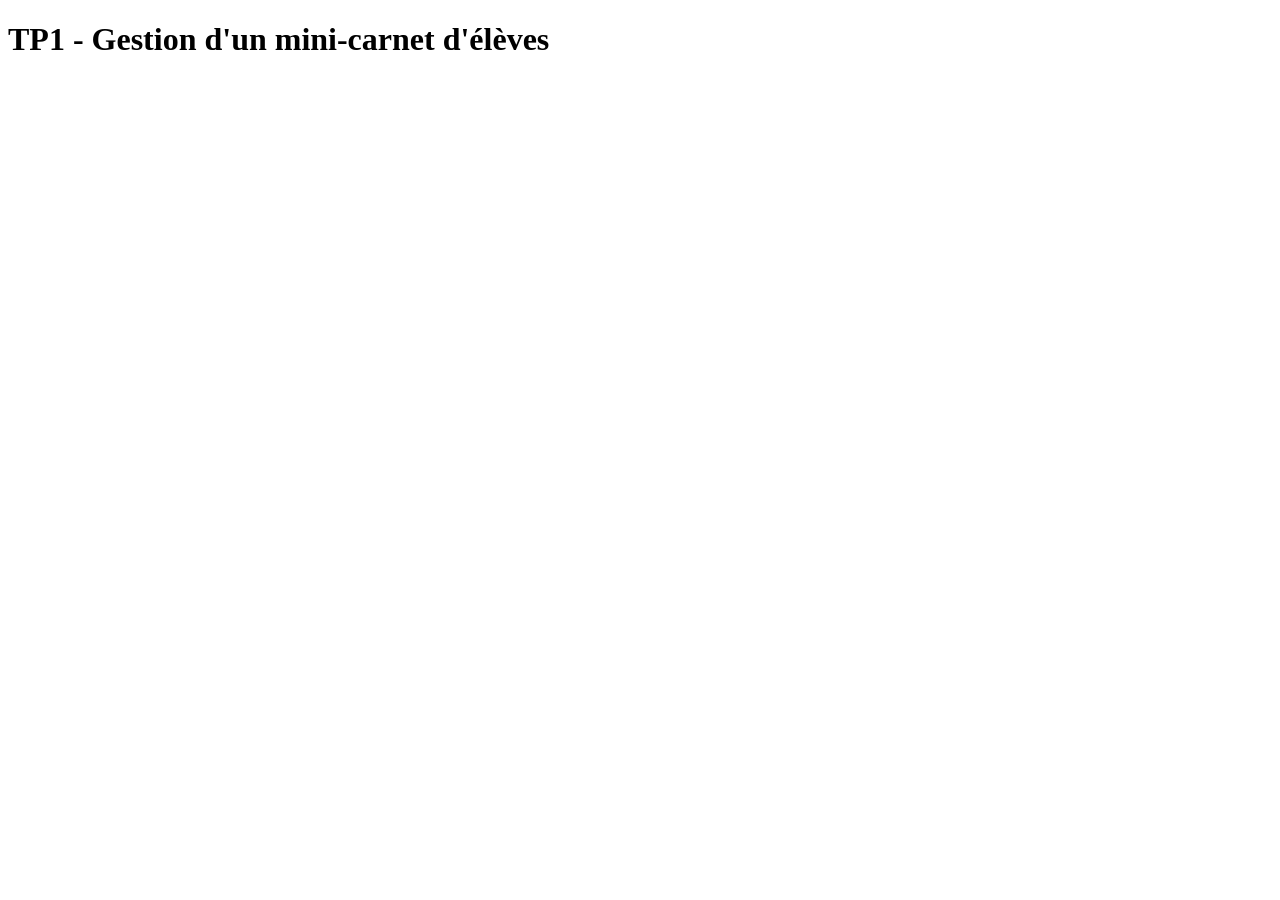
<file: TP1/index.html>
<!DOCTYPE html>
<html lang="fr">
<head>
    <meta charset="UTF-8">
    <title>TP1</title>
</head>
<body>
    <h1 id="titre" class="item">TP1 - Gestion d'un mini-carnet d'élèves</h1>
    <script src="script.js"></script>
</body>
</html>
</file>
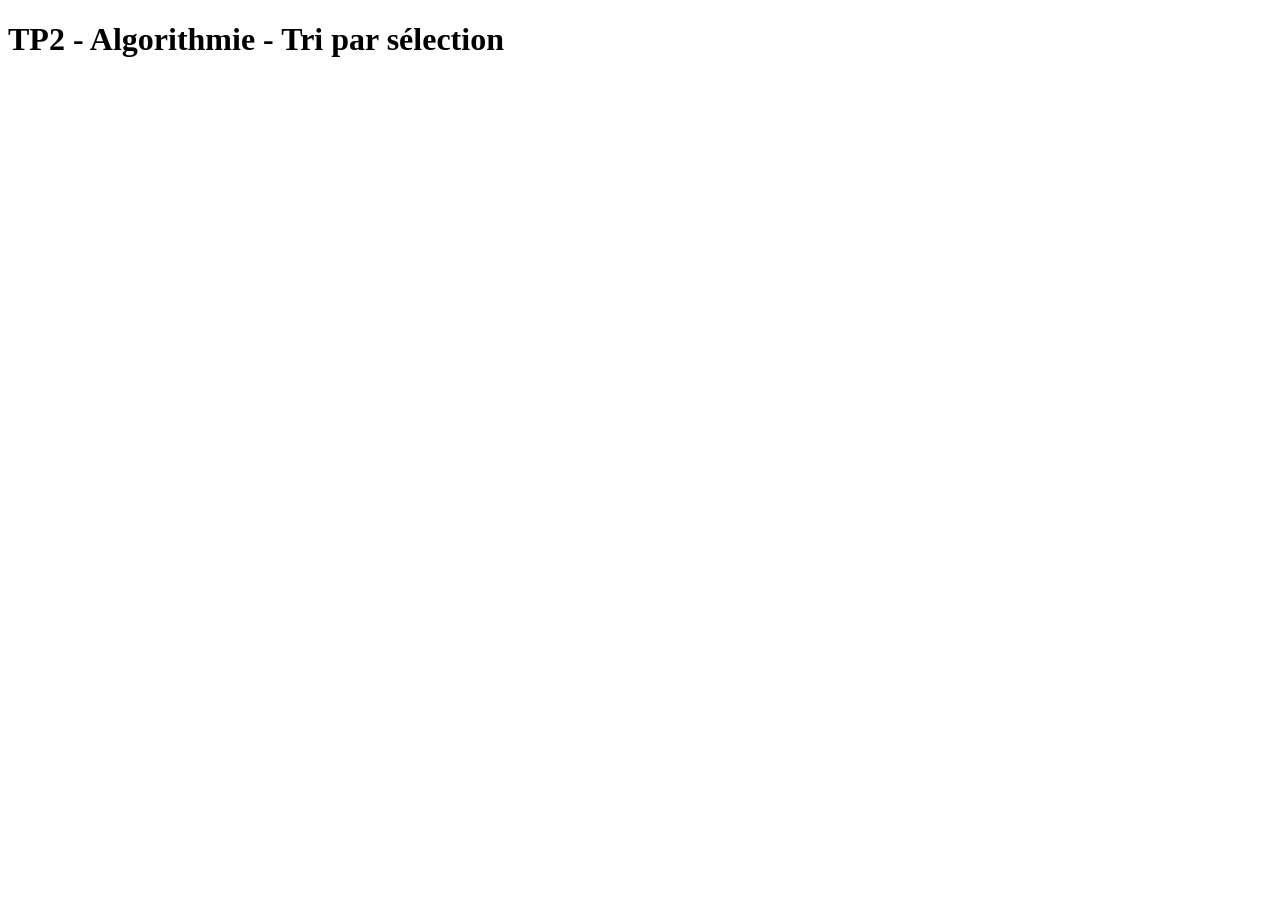
<file: TP2/index.html>
<!DOCTYPE html>
<html lang="fr">
<head>
    <meta charset="UTF-8">
    <title>TP2</title>
</head>
<body>
    <h1 id="titre" class="item">TP2 - Algorithmie - Tri par sélection</h1>
    <script src="script.js"></script>
</body>
</html>
</file>
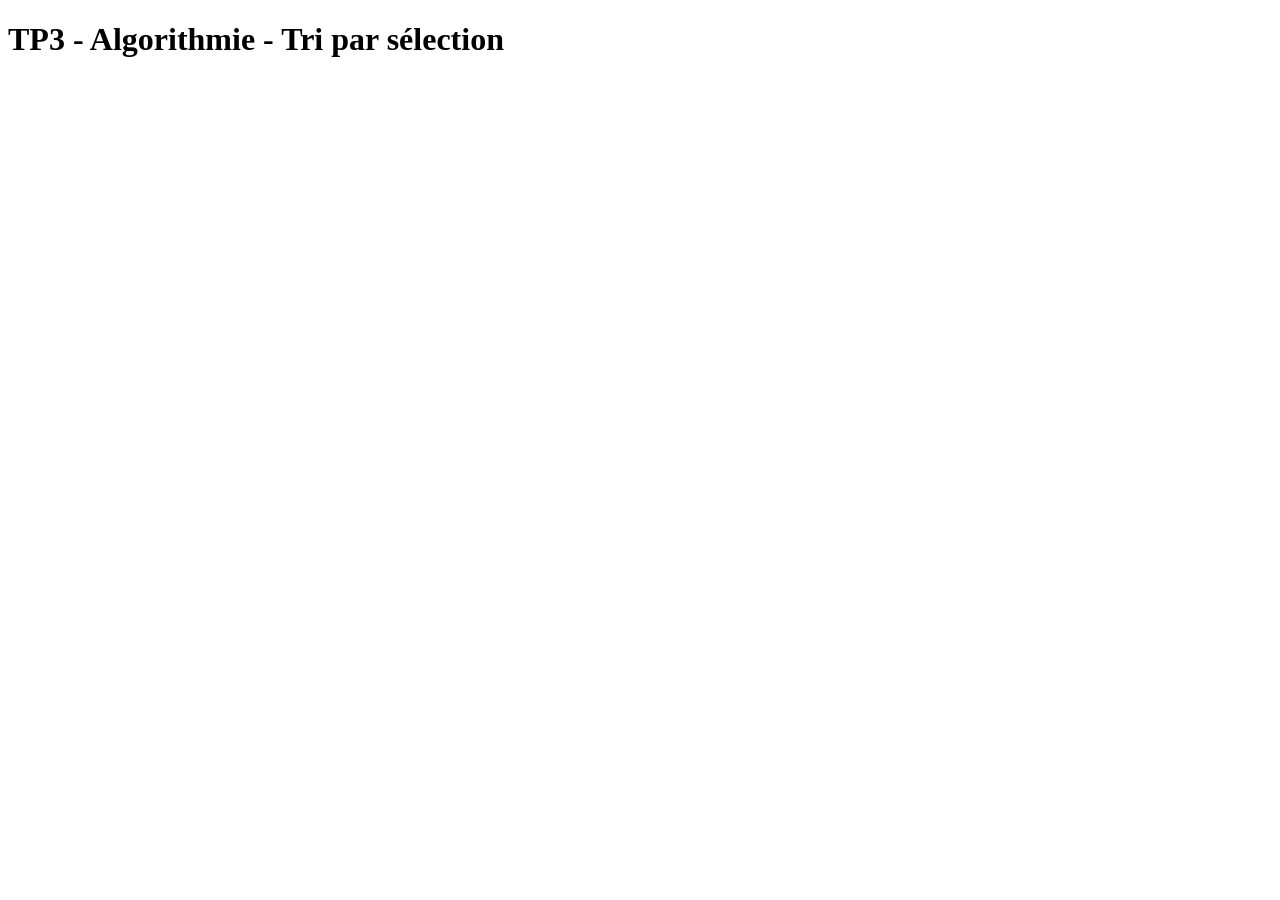
<file: TP3/index.html>
<!DOCTYPE html>
<html lang="fr">
<head>
    <meta charset="UTF-8">
    <title>TP3</title>
</head>
<body>
    <h1 id="titre" class="item">TP3 - Algorithmie - Tri par sélection</h1>
    <script src="script.js"></script>
</body>
</html>
</file>
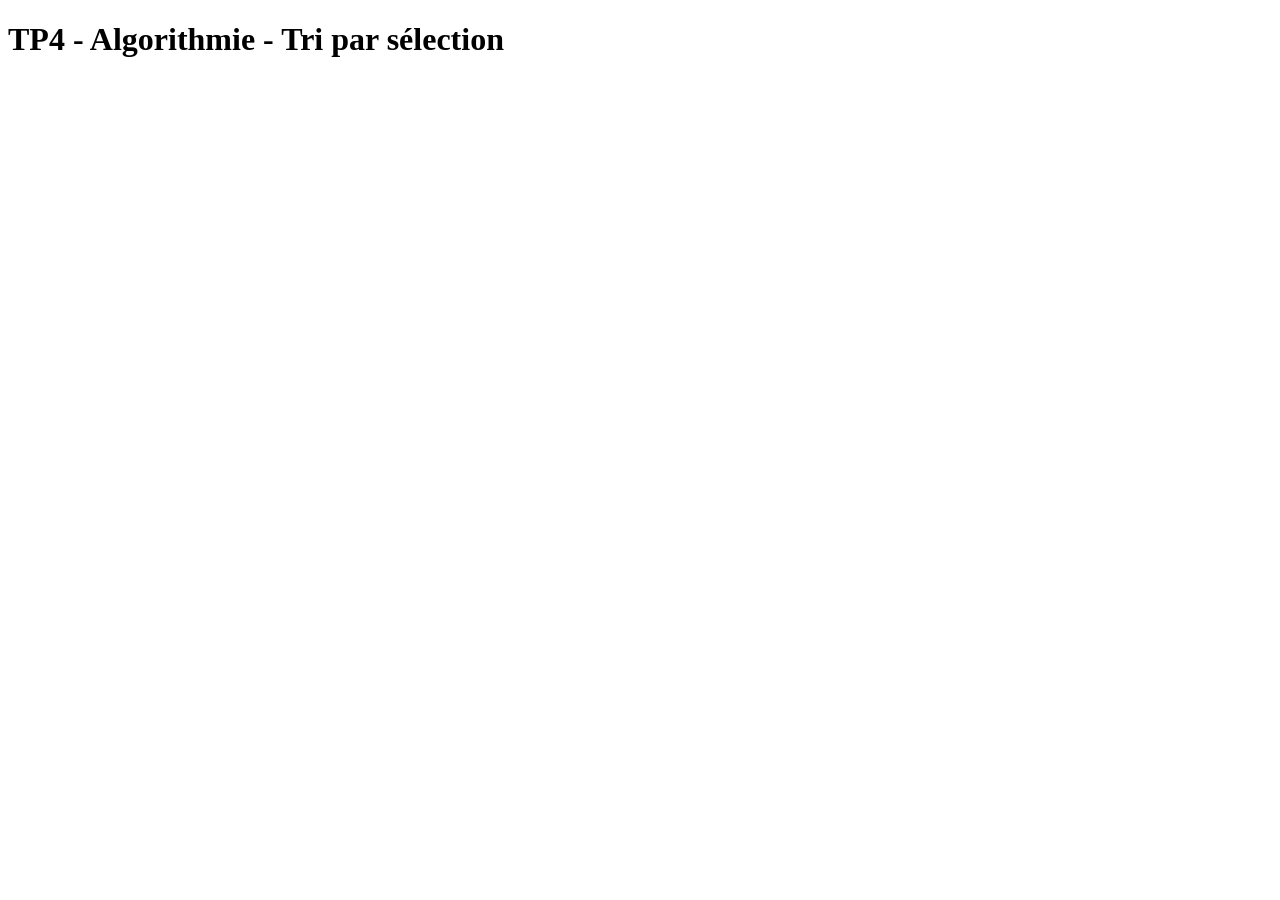
<file: TP4/index.html>
<!DOCTYPE html>
<html lang="fr">
<head>
    <meta charset="UTF-8">
    <title>TP4</title>
</head>
<body>
    <h1 id="titre" class="item">TP4 - Algorithmie - Tri par sélection</h1>
    <script src="script.js"></script>
</body>
</html>
</file>
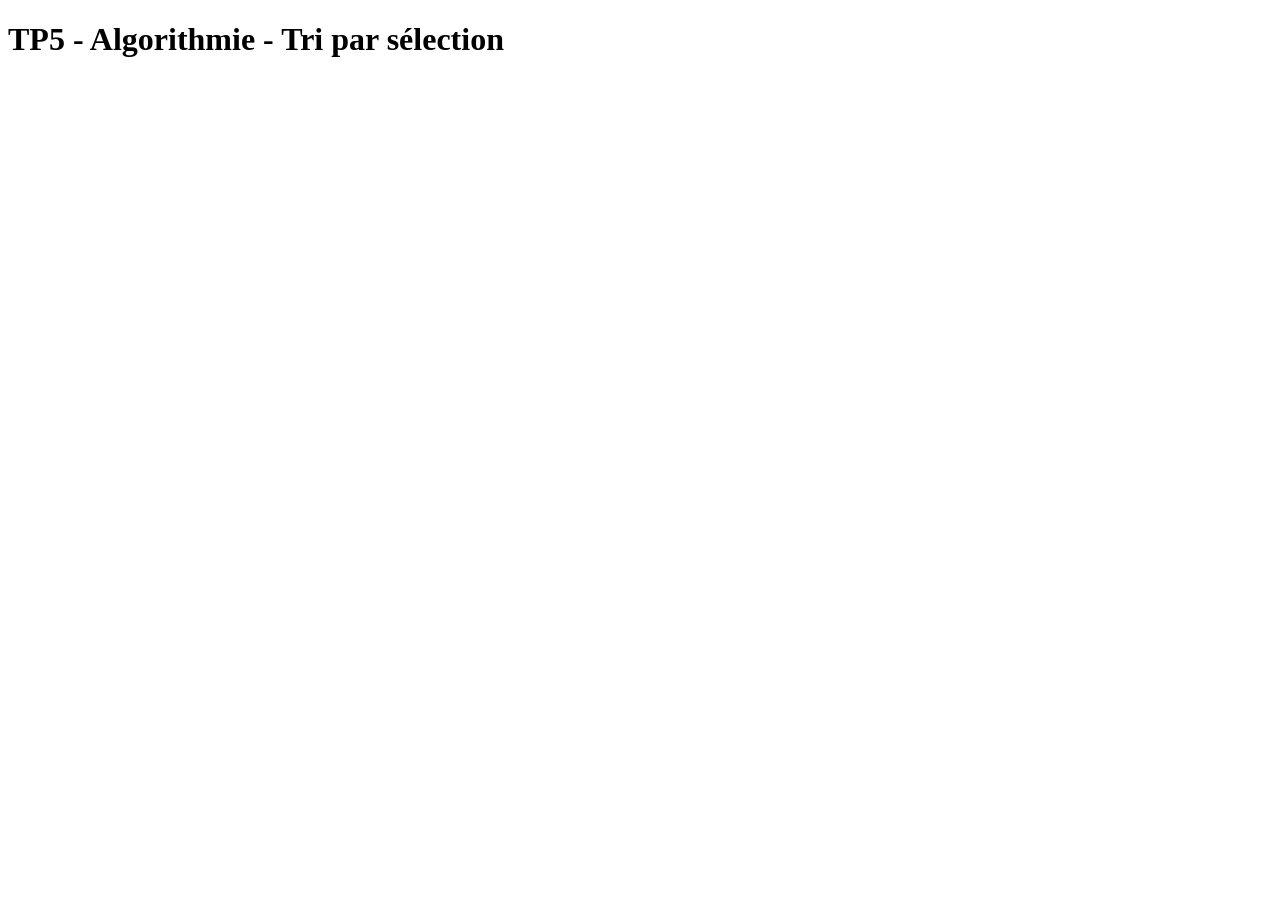
<file: TP5/index.html>
<!DOCTYPE html>
<html lang="fr">
<head>
    <meta charset="UTF-8">
    <title>TP5</title>
</head>
<body>
    <h1 id="titre" class="item">TP5 - Algorithmie - Tri par sélection</h1>
    <script src="Player.js"></script>
</body>
</html>
</file>
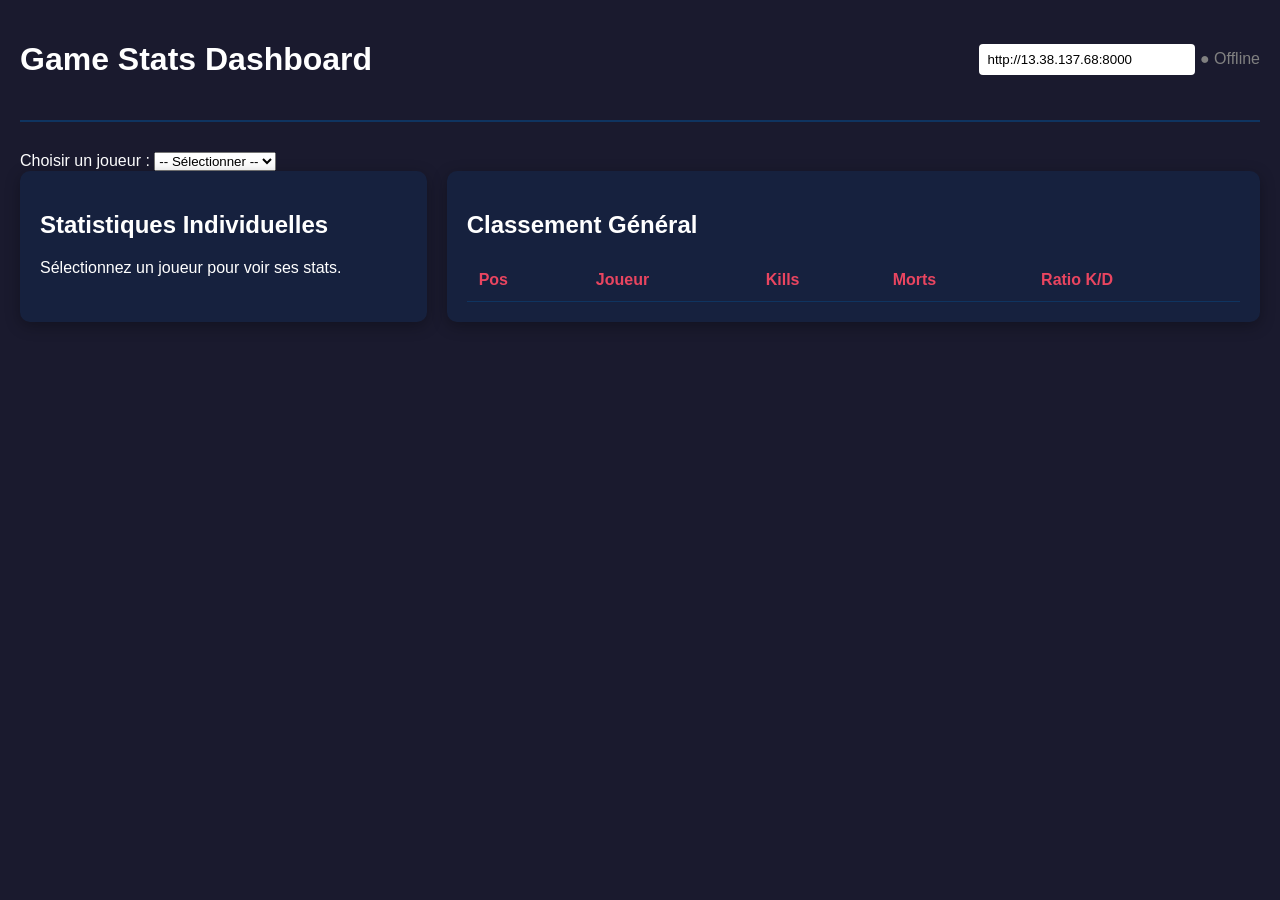
<file: TP10/dashboard.html>
<!DOCTYPE html>
<html lang="fr">
<head>
    <meta charset="UTF-8">
    <meta name="viewport" content="width=device-width, initial-scale=1.0">
    <title>Game Dashboard</title>
    <link rel="stylesheet" href="dashboard.css">
</head>
<body>
    <header>
        <h1>Game Stats Dashboard</h1>
        <div class="server-config">
            <input type="text" id="serverAddress" placeholder="IP:PORT (ex: 127.0.0.1:8080)" value="http://127.0.0.1:8080">
            <span id="statusIndicator" class="status-offline">● Offline</span>
        </div>
    </header>

    <main>
        <section class="selection-section">
            <label for="playerSelect">Choisir un joueur :</label>
            <select id="playerSelect">
                <option value="">-- Sélectionner --</option>
            </select>
        </section>

        <div class="grid-container">
            <section class="card stats-card">
                <h2>Statistiques Individuelles</h2>
                <div id="playerStatsDisplay">
                    <p>Sélectionnez un joueur pour voir ses stats.</p>
                </div>
            </section>

            <section class="card ranking-card">
                <h2>Classement Général</h2>
                <table>
                    <thead>
                        <tr>
                            <th>Pos</th>
                            <th>Joueur</th>
                            <th>Kills</th>
                            <th>Morts</th>
                            <th>Ratio K/D</th>
                        </tr>
                    </thead>
                    <tbody id="rankingTableBody">
                        </tbody>
                </table>
            </section>
        </div>
    </main>

    <script src="dashboard.js"></script>
</body>
</html>
</file>
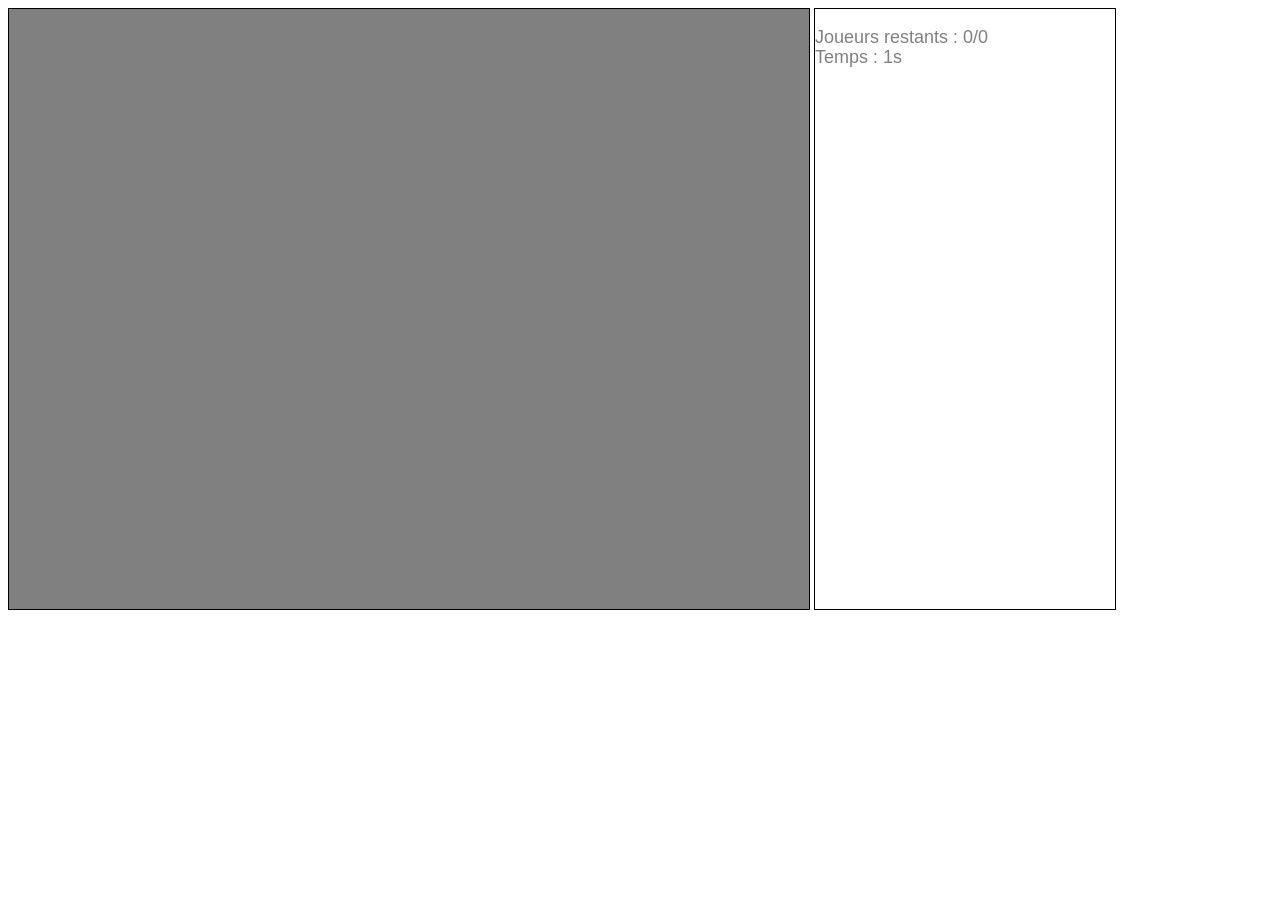
<file: TP10/game.html>
<!DOCTYPE html>
<html lang="fr">
<head>
    <meta charset="UTF-8">
    <title>Index</title>
    <style>
  canvas {
    border: 1px solid black; /* Pour voir le canvas */
  }
</style>
</head>
<body>
    <canvas id="gameCanvas" width="800" height="600">
        Fonctionne pas gros nul. 
    </canvas>
    <canvas id="scoreboard" width="300" height="600">
      Fonctionne pas gros nul. 
    </canvas>
    <script type="module" src="main.js"></script>
</body>
</html>
</file>
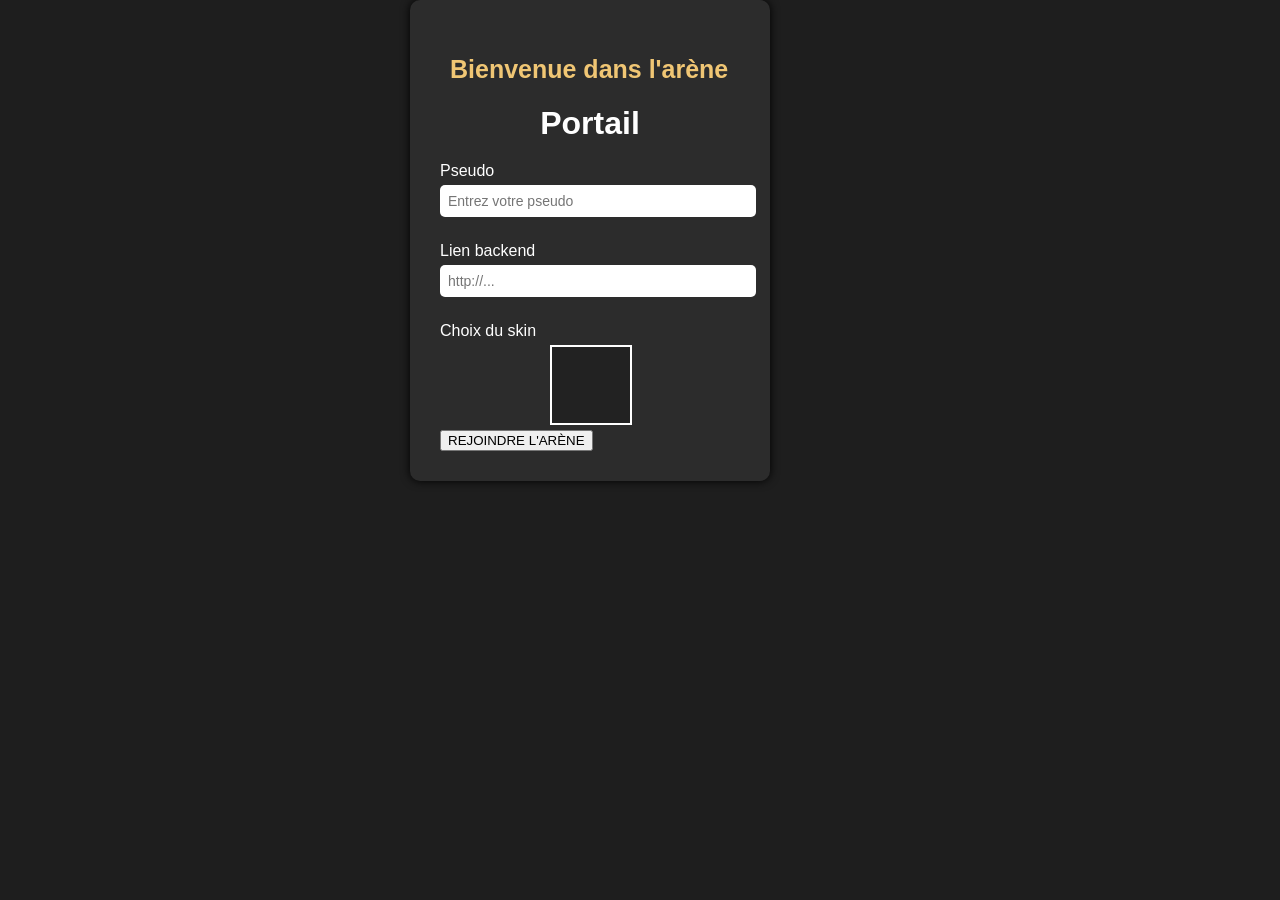
<file: TP10/portail.html>
<!DOCTYPE html>
<html lang="fr">
<head>
  <meta charset="UTF-8">
  <title>Portail</title>
  <link rel="stylesheet" href="portail.css">
</head>
<body>
  <div class="container">
    <p class="welcome">Bienvenue dans l'arène</p>
    <h1>Portail</h1>

    <form>
      <label for="pseudo">Pseudo</label>
      <input type="text" id="pseudo" name="pseudo" placeholder="Entrez votre pseudo">

      <label for="backend">Lien backend</label>
      <input type="text" id="serverUrl" name="backend" placeholder="http://...">

      <p id="error-message" style="color: #ff4d4d; display: none;"></p>

      <label for="skin">Choix du skin</label>
      <div class="skin-dropdown">
    <div class="skin-selected">
        <canvas id="selectedSkin" width="64" height="64"></canvas>
    </div>

    <div class="skin-options" id="skinOptions">
        <!-- Les skins seront générés en JS -->
    </div>
</div>

     <button id="btn-jouer">REJOINDRE L'ARÈNE</button>
    </form>
  </div>

  <canvas id="preview" width="100" height="100"></canvas>
  <script src="portail.js"></script>
</body>
</html>
</file>
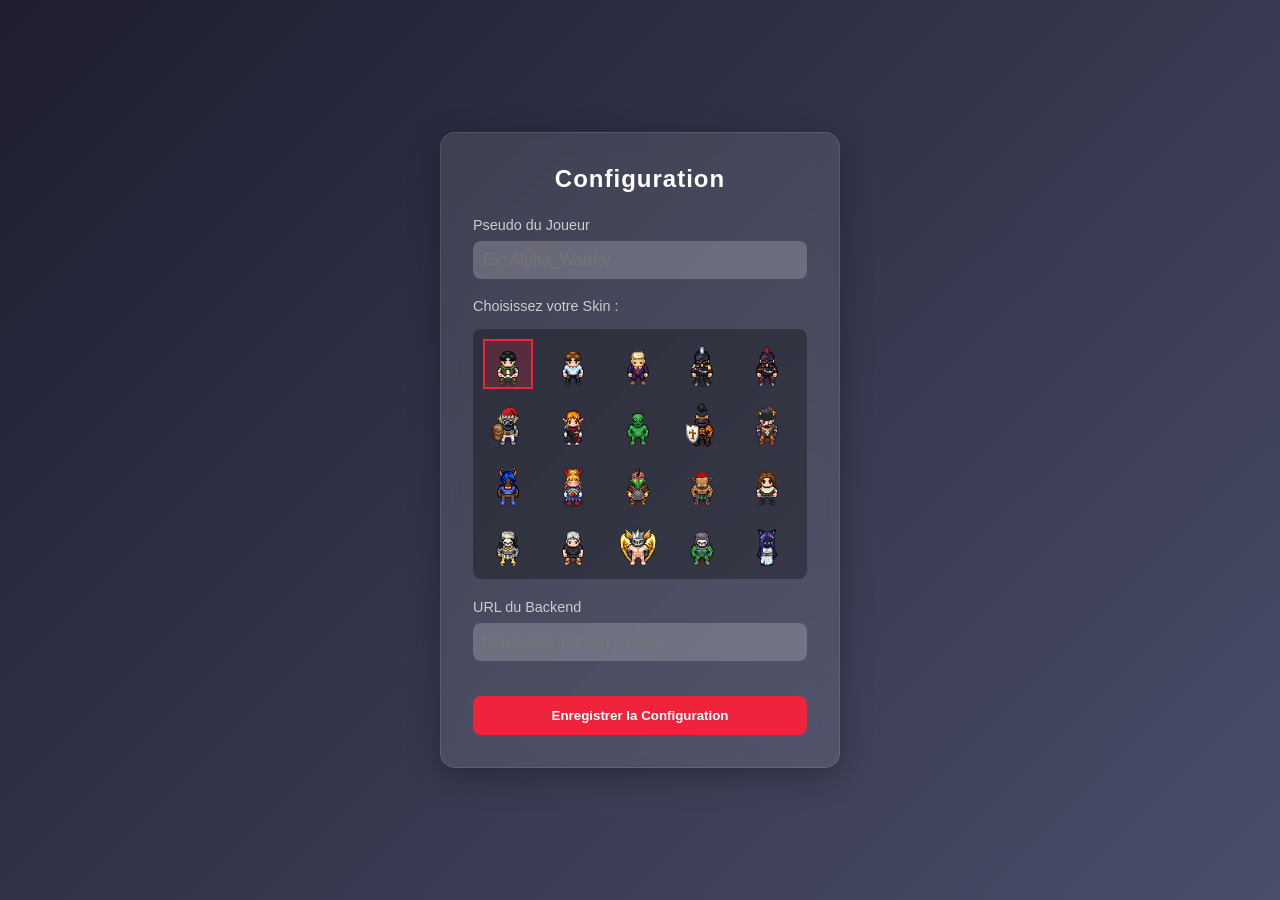
<file: TP6/portail.html>
<!DOCTYPE html>
<html lang="fr">

<head>
    <meta charset="UTF-8">
    <meta name="viewport" content="width=device-width, initial-scale=1.0">
    <title>Configuration Personnage</title>
    <link rel="stylesheet" href="portail.css">
</head>

<body>

    <div class="container">
        <h1>Configuration</h1>

        <form>
            <div class="input-group">
                <label for="pseudo">Pseudo du Joueur</label>
                <input type="text" id="pseudo" name="pseudo" placeholder="Ex: Alpha_Warrior" required>
            </div>

            <div class="input-group">
                <label>Choisissez votre Skin :</label>
                <div id="sprite" class="sprite-grid"></div>
                <input type="hidden" id="selected-sprite" name="sprite" value="1.png">
            </div>

            <div class="input-group">
                <label id="backend">URL du Backend</label>
                <input type="text" id="url" placeholder="https://api.monjeu.com/v1" required>
            </div>

            <button type="submit" class="btn-submit">Enregistrer la Configuration</button>
        </form>
    </div>
    <script src="portail.js"></script>
</body>

</html>
</file>
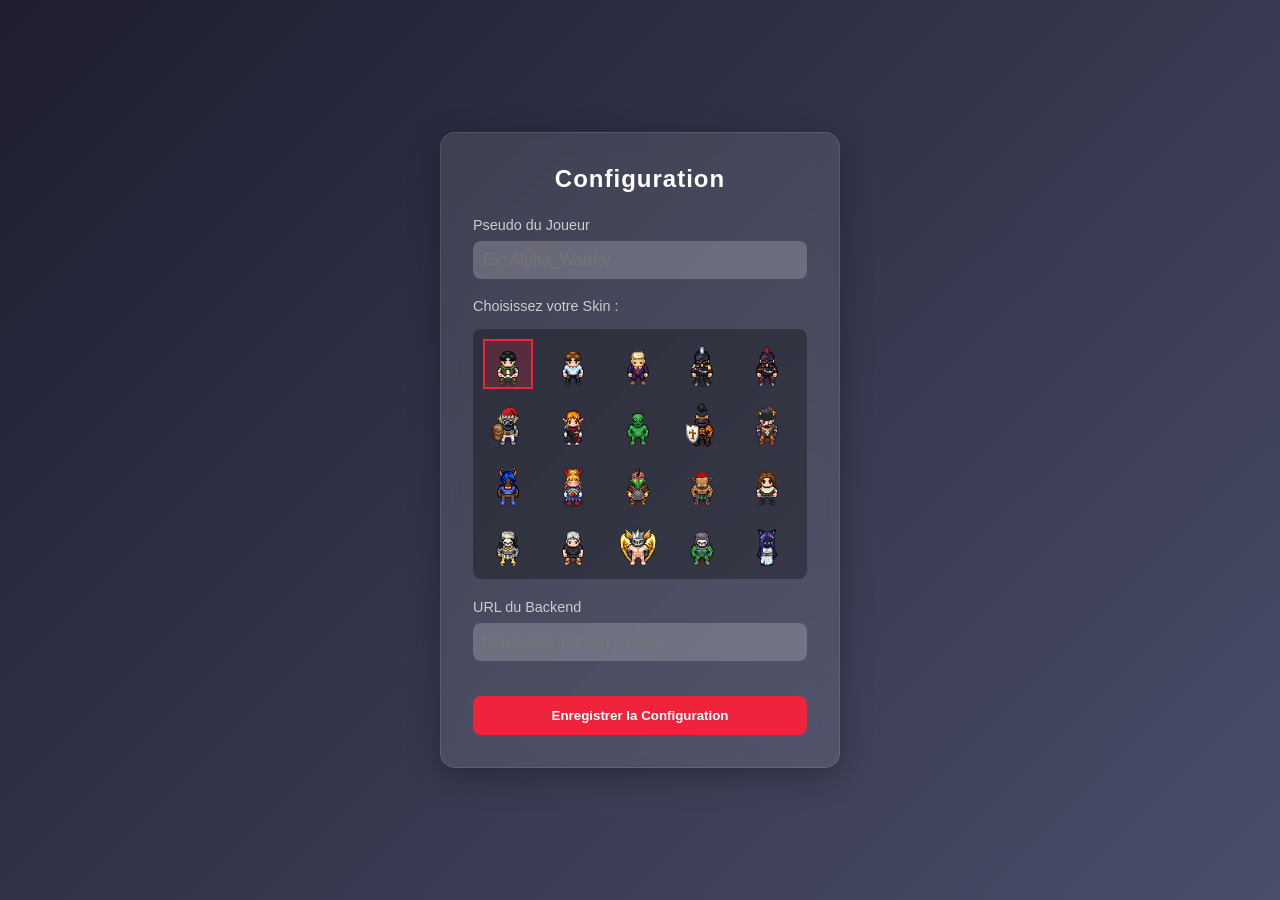
<file: TP8/portal.html>
<!DOCTYPE html>
<html lang="fr">

<head>
    <meta charset="UTF-8">
    <meta name="viewport" content="width=device-width, initial-scale=1.0">
    <title>Configuration Personnage</title>
    <link rel="stylesheet" href="portal.css">
</head>

<body>

    <div class="container">
        <h1>Configuration</h1>

        <form>
            <div class="input-group">
                <label for="pseudo">Pseudo du Joueur</label>
                <input type="text" id="pseudo" name="pseudo" placeholder="Ex: Alpha_Warrior" required>
            </div>

            <div class="input-group">
                <label>Choisissez votre Skin :</label>
                <div id="sprite" class="sprite-grid"></div>
                <input type="hidden" id="selected-sprite" name="sprite" value="1.png">
            </div>

            <div class="input-group">
                <label id="backend">URL du Backend</label>
                <input type="link" id="url" placeholder="https://api.monjeu.com/v1" required>
            </div>

            <button type="submit" class="btn-submit">Enregistrer la Configuration</button>
        </form>
    </div>
    <script src="portal.js"></script>
</body>

</html>
</file>
<file: TP10/dashboard.css>
:root {
    --bg-color: #1a1a2e;
    --card-bg: #16213e;
    --text-color: #e94560;
    --text-secondary: #ffffff;
    --accent: #0f3460;
}

body {
    font-family: 'Segoe UI', sans-serif;
    background-color: var(--bg-color);
    color: var(--text-secondary);
    margin: 0;
    padding: 20px;
}

header {
    display: flex;
    justify-content: space-between;
    align-items: center;
    border-bottom: 2px solid var(--accent);
    padding-bottom: 20px;
    margin-bottom: 30px;
}

.server-config input {
    padding: 8px;
    border-radius: 4px;
    border: none;
    width: 200px;
}

.status-offline { color: gray; }
.status-online { color: #4eff4e; }

.grid-container {
    display: grid;
    grid-template-columns: 1fr 2fr;
    gap: 20px;
}

.card {
    background: var(--card-bg);
    padding: 20px;
    border-radius: 10px;
    box-shadow: 0 4px 15px rgba(0,0,0,0.3);
}

table {
    width: 100%;
    border-collapse: collapse;
}

th, td {
    padding: 12px;
    text-align: left;
    border-bottom: 1px solid var(--accent);
}

th { color: var(--text-color); }

.stats-item {
    margin: 10px 0;
    font-size: 1.1em;
}

.stats-item b { color: var(--text-color); }
</file>
<file: TP10/portail.css>
body {
  background-color: #1e1e1e;
  color: #fff;
  font-family: Arial, sans-serif;
  display: flex;
  justify-content: center;
  align-items: center;
  margin: 0;
}

.container {
  background-color: #2c2c2c;
  padding: 30px;
  border-radius: 10px;
  box-shadow: 0 0 10px #000;
  width: 300px;
}
.welcome {
  font-size: 25px;
  margin-bottom: 10px;
  margin-left: 10px;
  color: #f0c674;
  font-weight: bold;
}

h1 {
  text-align: center;
  margin-bottom: 20px;
}

label {
  display: block;
  margin-top: 15px;
  margin-bottom: 5px;
}

input, select {
  width: 100%;
  padding: 8px;
  border: none;
  border-radius: 5px;
  margin-bottom: 10px;
  font-size: 14px;
}

.button {
  background-color: #4CAF50;
  color: white;
  cursor: pointer;
  transition: background-color 0.3s ease;
  padding: 10px 30px;
  border: none;
  border-radius: 5px;
  font-size: 14px;
  display: block;
  width: fit-content;
  margin: 0 auto;
}

.button:hover {
  background-color: #45a049;
}
.skin {
    display: inline-block;
    border: 2px solid transparent;
    cursor: pointer;
    margin: 5px;
}

.skin.selected {
    border-color: yellow;
}
.skin-dropdown {
    position: relative;
    width: 70px;
    cursor: pointer;
}

.skin-selected {
    border: 2px solid #fff;
    background: #222;
    padding: 4px;
    margin-left: 110px;
    margin-bottom: 5px;
    width:70px;
}

.skin-options {
    position: absolute;
    top: 80px;
    left: 0;
    background: #111;
    border: 2px solid #fff;
    display: none;
    max-height: 600px;
    overflow-y: auto;
    padding: 4px;
    z-index: 10;
    margin-bottom: 100px;
    margin-left:200px;
}

.skin-option {
    padding: 4px;
    border-bottom: 1px solid #333;
}

.skin-option:hover {
    background: #444;
}
.form-group label,
.skin-section label {
  display: block;
  margin-bottom: 8px;
  font-weight: bold;
  color: var(--primary);
  font-size: 0.8rem;
  text-transform: uppercase;
}
</file>
<file: TP6/portail.css>
* {
    margin: 0;
    padding: 0;
    box-sizing: border-box;
    font-family: 'Segoe UI', Tahoma, Geneva, Verdana, sans-serif;
}

body {
    background: linear-gradient(135deg, #1e1e2f, #4a4e69);
    height: 100vh;
    display: flex;
    justify-content: center;
    align-items: center;
    color: white;
}

.container {
    background: rgba(255, 255, 255, 0.1);
    backdrop-filter: blur(10px);
    padding: 2rem;
    border-radius: 15px;
    box-shadow: 0 8px 32px rgba(0, 0, 0, 0.3);
    width: 100%;
    max-width: 400px;
    border: 1px solid rgba(255, 255, 255, 0.1);
}

h1 {
    text-align: center;
    margin-bottom: 1.5rem;
    font-size: 1.5rem;
    letter-spacing: 1px;
}

.input-group {
    margin-bottom: 1.2rem;
}

label {
    display: block;
    margin-bottom: 0.5rem;
    font-size: 0.9rem;
    color: #ccc;
}

input, select {
    width: 100%;
    padding: 10px;
    border-radius: 8px;
    border: none;
    background: rgba(255, 255, 255, 0.2);
    color: white;
    font-size: 1rem;
    outline: none;
    transition: 0.3s;
}

input:focus, select:focus {
    background: rgba(255, 255, 255, 0.3);
    box-shadow: 0 0 8px rgba(255, 255, 255, 0.2);
}

/* Style spécifique pour les options du select */
select option {
    background: #2b2d42;
    color: white;
}

.btn-submit {
    width: 100%;
    padding: 12px;
    border: none;
    border-radius: 8px;
    background: #ef233c;
    color: white;
    font-weight: bold;
    cursor: pointer;
    transition: transform 0.2s, background 0.3s;
    margin-top: 1rem;
}

.btn-submit:hover {
    background: #d90429;
    transform: translateY(-2px);
}

/* Grille de sélection */
.sprite-grid {
    display: grid;
    grid-template-columns: repeat(5, 1fr); /* 5 colonnes pour voir plus de skins */
    gap: 10px;
    margin: 15px 0;
    max-height: 250px;
    overflow-y: auto;
    padding: 10px;
    background: rgba(0, 0, 0, 0.3);
    border-radius: 8px;
}

/* Le conteneur doit avoir une taille pour exister */
#sprite-container {
    display: grid;
    grid-template-columns: repeat(5, 1fr);
    gap: 10px;
    background: rgba(0,0,0,0.2);
    padding: 10px;
    border-radius: 8px;
    min-height: 100px; /* Force l'affichage même si vide */
}

.sprite-item {
    width: 50px;
    height: 50px;
    border: 2px solid transparent;
    background-repeat: no-repeat;
    background-position: center center; /* Centre le sprite */
    background-size: contain; /* Ajuste l'image à la case */
    cursor: pointer;
    image-rendering: pixelated; /* Garde la netteté du pixel art */
}

.sprite-item.selected {
    border-color: #ef233c;
    background-color: rgba(239, 35, 60, 0.2);
}
</file>
<file: TP8/portal.css>
* {
    margin: 0;
    padding: 0;
    box-sizing: border-box;
    font-family: 'Segoe UI', Tahoma, Geneva, Verdana, sans-serif;
}

body {
    background: linear-gradient(135deg, #1e1e2f, #4a4e69);
    height: 100vh;
    display: flex;
    justify-content: center;
    align-items: center;
    color: white;
}

.container {
    background: rgba(255, 255, 255, 0.1);
    backdrop-filter: blur(10px);
    padding: 2rem;
    border-radius: 15px;
    box-shadow: 0 8px 32px rgba(0, 0, 0, 0.3);
    width: 100%;
    max-width: 400px;
    border: 1px solid rgba(255, 255, 255, 0.1);
}

h1 {
    text-align: center;
    margin-bottom: 1.5rem;
    font-size: 1.5rem;
    letter-spacing: 1px;
}

.input-group {
    margin-bottom: 1.2rem;
}

label {
    display: block;
    margin-bottom: 0.5rem;
    font-size: 0.9rem;
    color: #ccc;
}

input, select {
    width: 100%;
    padding: 10px;
    border-radius: 8px;
    border: none;
    background: rgba(255, 255, 255, 0.2);
    color: white;
    font-size: 1rem;
    outline: none;
    transition: 0.3s;
}

input:focus, select:focus {
    background: rgba(255, 255, 255, 0.3);
    box-shadow: 0 0 8px rgba(255, 255, 255, 0.2);
}

/* Style spécifique pour les options du select */
select option {
    background: #2b2d42;
    color: white;
}

.btn-submit {
    width: 100%;
    padding: 12px;
    border: none;
    border-radius: 8px;
    background: #ef233c;
    color: white;
    font-weight: bold;
    cursor: pointer;
    transition: transform 0.2s, background 0.3s;
    margin-top: 1rem;
}

.btn-submit:hover {
    background: #d90429;
    transform: translateY(-2px);
}

/* Grille de sélection */
.sprite-grid {
    display: grid;
    grid-template-columns: repeat(5, 1fr); /* 5 colonnes pour voir plus de skins */
    gap: 10px;
    margin: 15px 0;
    max-height: 250px;
    overflow-y: auto;
    padding: 10px;
    background: rgba(0, 0, 0, 0.3);
    border-radius: 8px;
}

/* Le conteneur doit avoir une taille pour exister */
#sprite-container {
    display: grid;
    grid-template-columns: repeat(5, 1fr);
    gap: 10px;
    background: rgba(0,0,0,0.2);
    padding: 10px;
    border-radius: 8px;
    min-height: 100px; /* Force l'affichage même si vide */
}

.sprite-item {
    width: 50px;
    height: 50px;
    border: 2px solid transparent;
    background-repeat: no-repeat;
    background-position: center center; /* Centre le sprite */
    background-size: contain; /* Ajuste l'image à la case */
    cursor: pointer;
    image-rendering: pixelated; /* Garde la netteté du pixel art */
}

.sprite-item.selected {
    border-color: #ef233c;
    background-color: rgba(239, 35, 60, 0.2);
}
</file>
